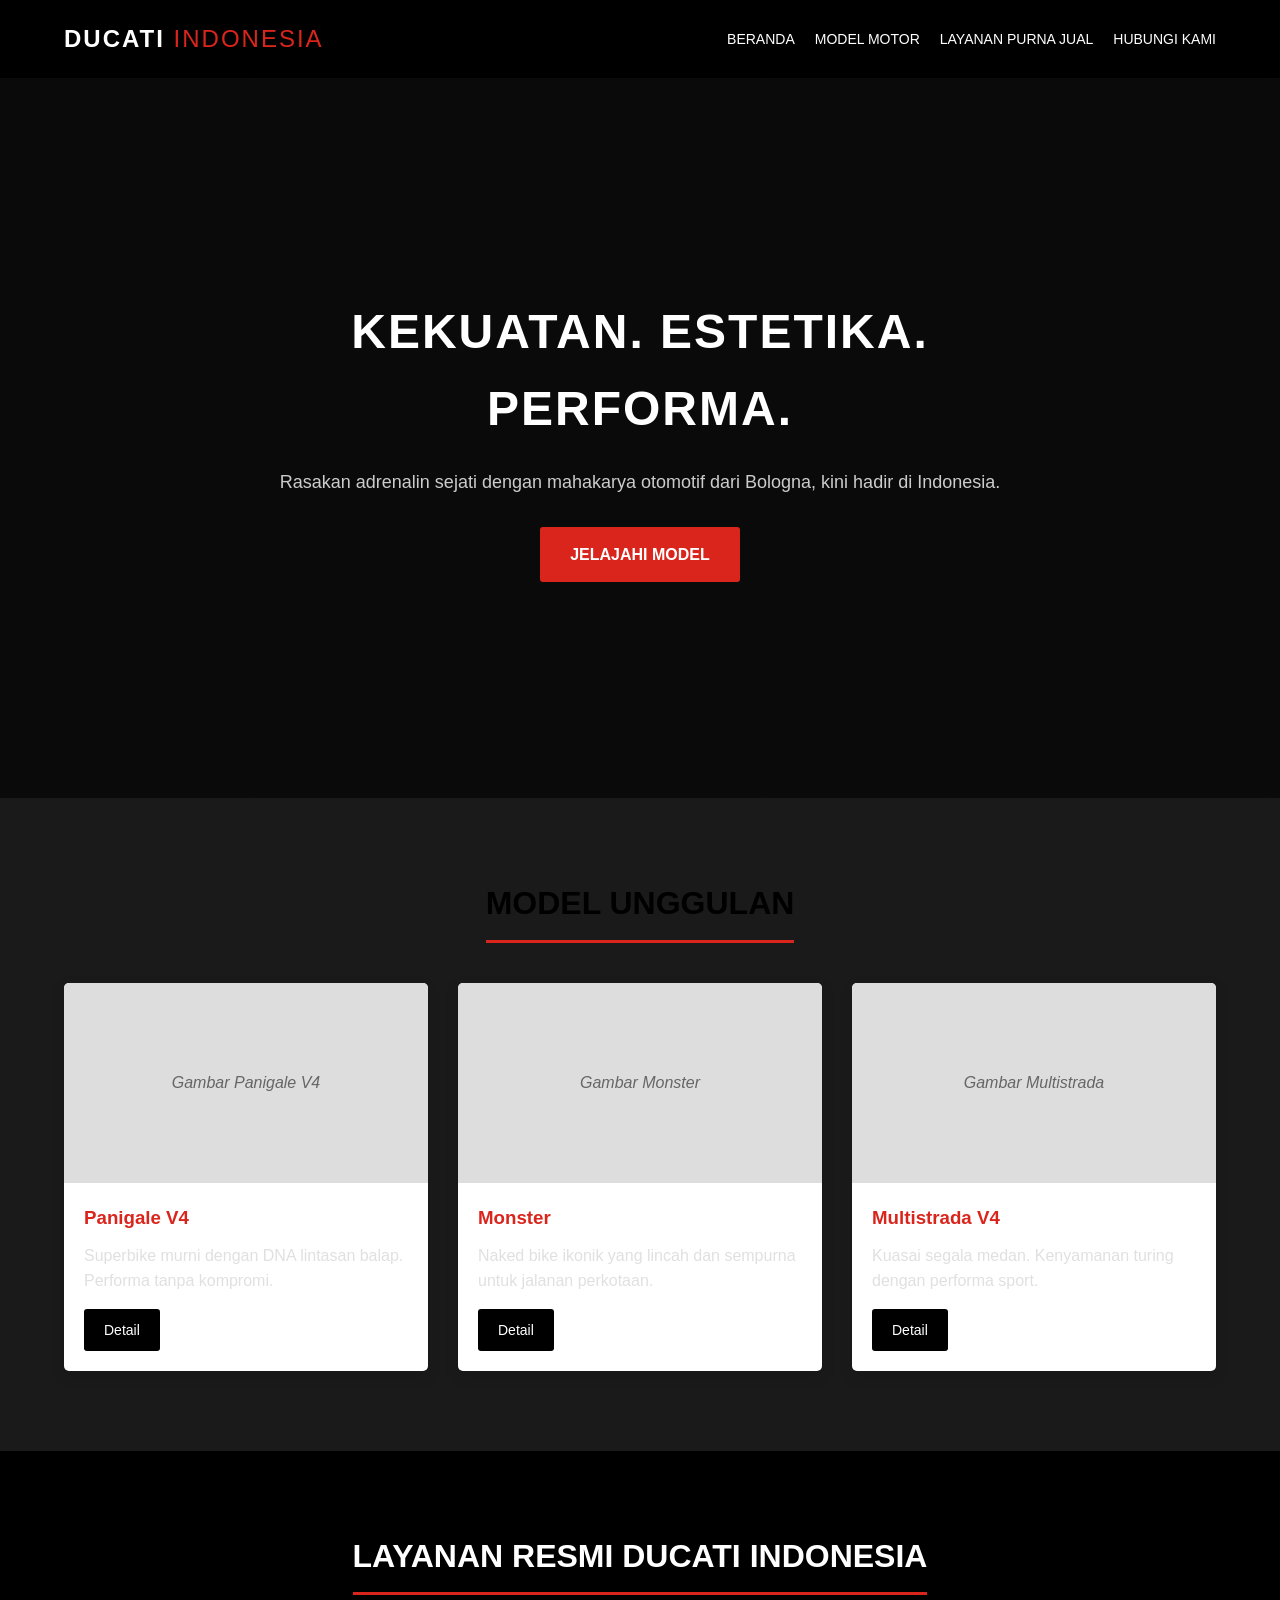
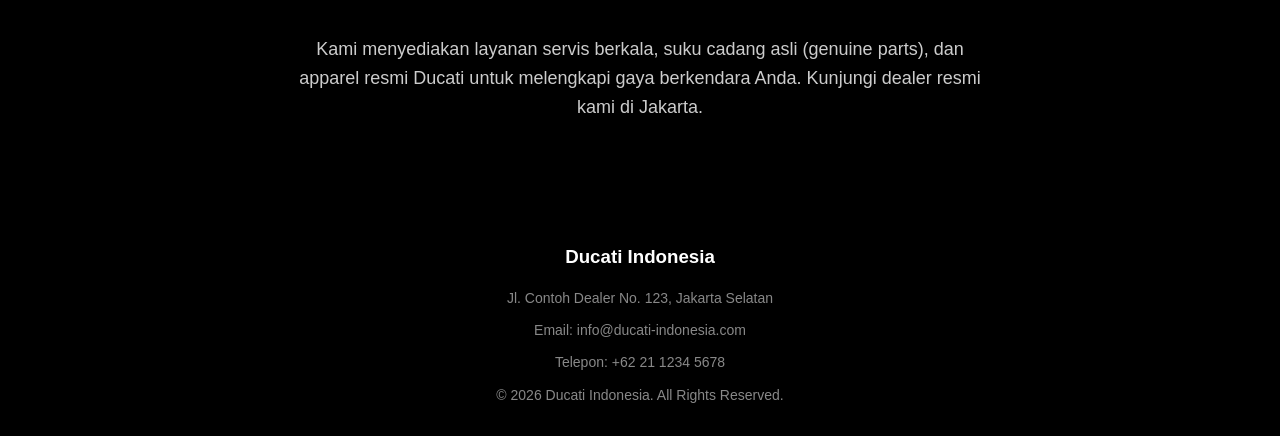
<file: index.html>
<!DOCTYPE html>
<html lang="id">
<head>
    <meta charset="UTF-8">
    <meta name="viewport" content="width=device-width, initial-scale=1.0">
    <title>Ducati Indonesia | Official Website</title>
    <link rel="stylesheet" href="style.css">
</head>
<body>

    <header class="navbar">
        <div class="container">
            <h1 class="logo">DUCATI <span>INDONESIA</span></h1>
            <nav>
                <ul>
                    <li><a href="#beranda">Beranda</a></li>
                    <li><a href="#model">Model Motor</a></li>
                    <li><a href="#layanan">Layanan Purna Jual</a></li>
                    <li><a href="#kontak">Hubungi Kami</a></li>
                </ul>
            </nav>
        </div>
    </header>

    <section id="beranda" class="hero">
        <div class="hero-content">
            <h2>Kekuatan. Estetika. Performa.</h2>
            <p>Rasakan adrenalin sejati dengan mahakarya otomotif dari Bologna, kini hadir di Indonesia.</p>
            <a href="#model" class="btn-primary">Jelajahi Model</a>
        </div>
    </section>

    <section id="model" class="models-section">
        <div class="container">
            <h2 class="section-title">Model Unggulan</h2>
            <div class="grid-models">
                <div class="card">
                    <div class="card-img placeholder-img">Gambar Panigale V4</div>
                    <div class="card-info">
                        <h3>Panigale V4</h3>
                        <p>Superbike murni dengan DNA lintasan balap. Performa tanpa kompromi.</p>
                        <a href="#" class="btn-secondary">Detail</a>
                    </div>
                </div>
                <div class="card">
                    <div class="card-img placeholder-img">Gambar Monster</div>
                    <div class="card-info">
                        <h3>Monster</h3>
                        <p>Naked bike ikonik yang lincah dan sempurna untuk jalanan perkotaan.</p>
                        <a href="#" class="btn-secondary">Detail</a>
                    </div>
                </div>
                <div class="card">
                    <div class="card-img placeholder-img">Gambar Multistrada</div>
                    <div class="card-info">
                        <h3>Multistrada V4</h3>
                        <p>Kuasai segala medan. Kenyamanan turing dengan performa sport.</p>
                        <a href="#" class="btn-secondary">Detail</a>
                    </div>
                </div>
            </div>
        </div>
    </section>

    <section id="layanan" class="service-section">
        <div class="container">
            <h2 class="section-title">Layanan Resmi Ducati Indonesia</h2>
            <p class="service-text">Kami menyediakan layanan servis berkala, suku cadang asli (genuine parts), dan apparel resmi Ducati untuk melengkapi gaya berkendara Anda. Kunjungi dealer resmi kami di Jakarta.</p>
        </div>
    </section>

    <footer id="kontak">
        <div class="container footer-content">
            <div>
                <h3>Ducati Indonesia</h3>
                <p>Jl. Contoh Dealer No. 123, Jakarta Selatan</p>
                <p>Email: info@ducati-indonesia.com</p>
                <p>Telepon: +62 21 1234 5678</p>
            </div>
            <div>
                <p>&copy; 2026 Ducati Indonesia. All Rights Reserved.</p>
            </div>
        </div>
    </footer>

</body>
</html>
</file>
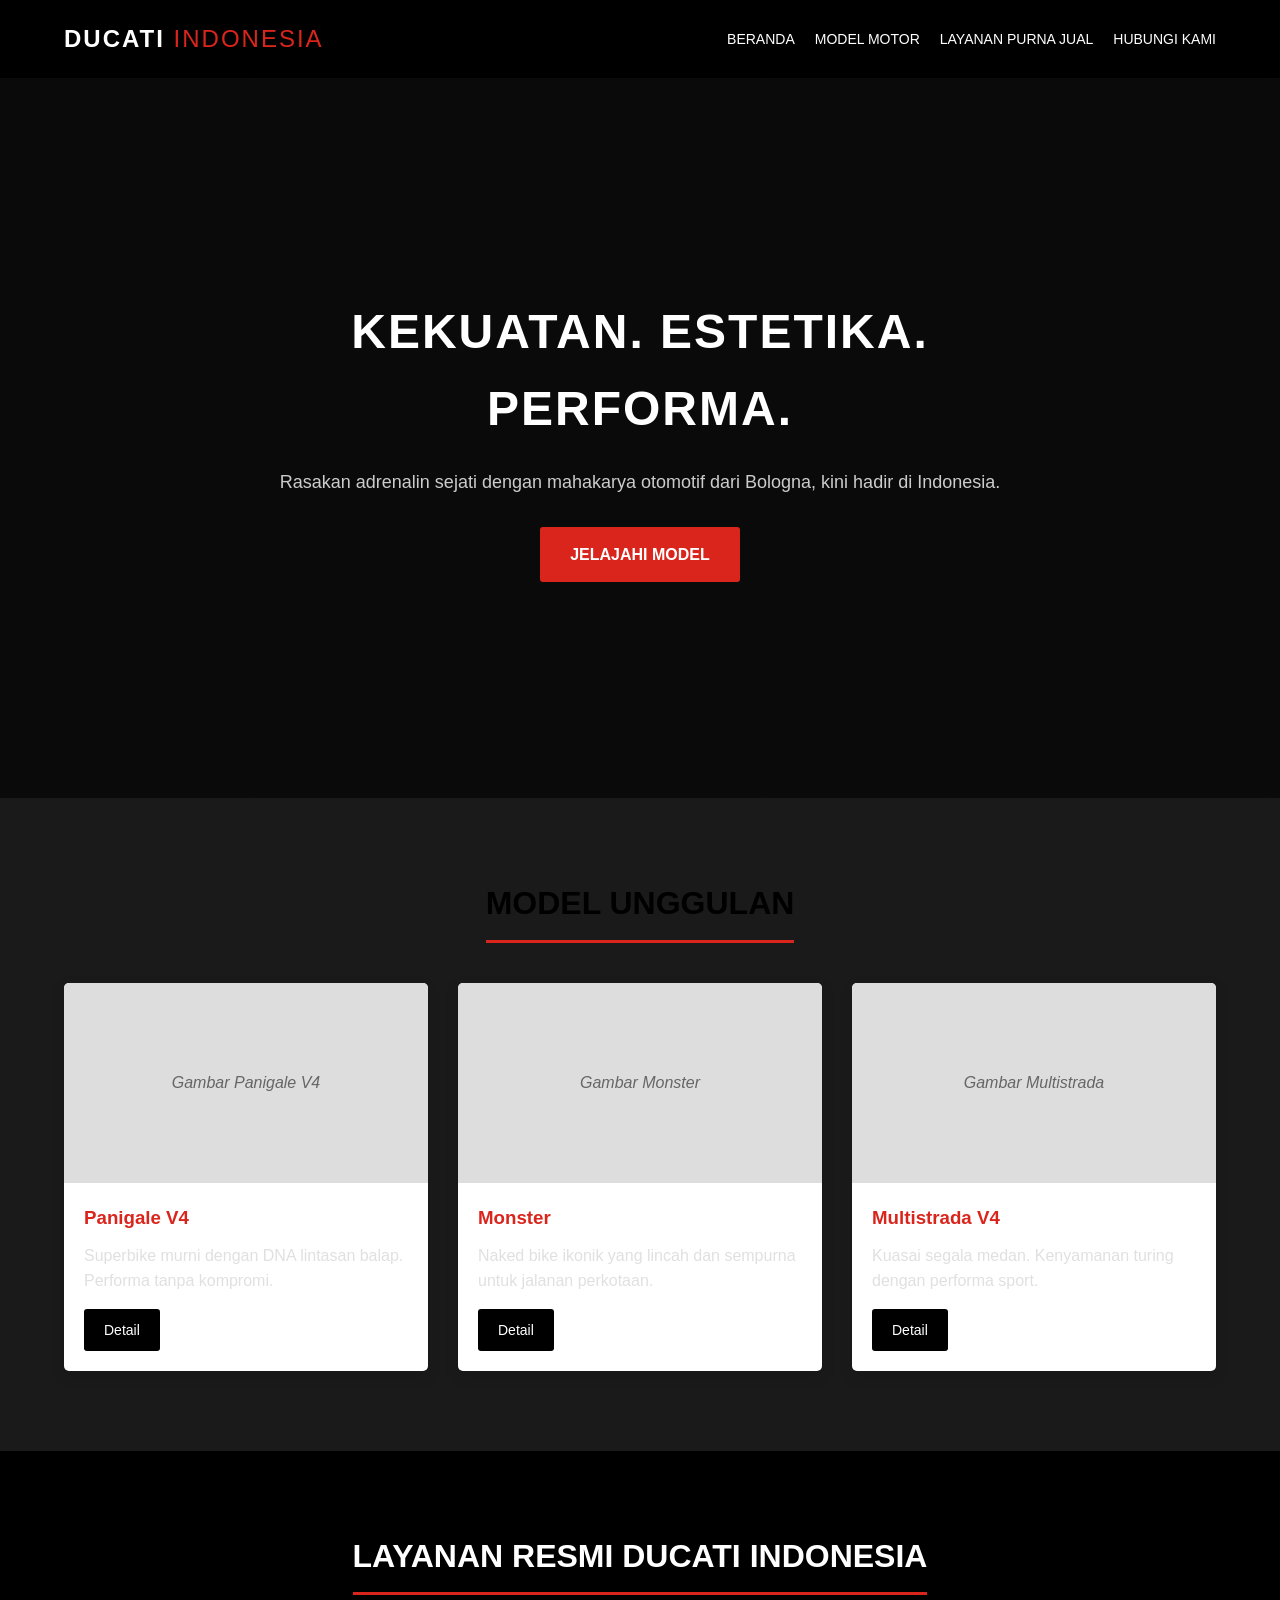
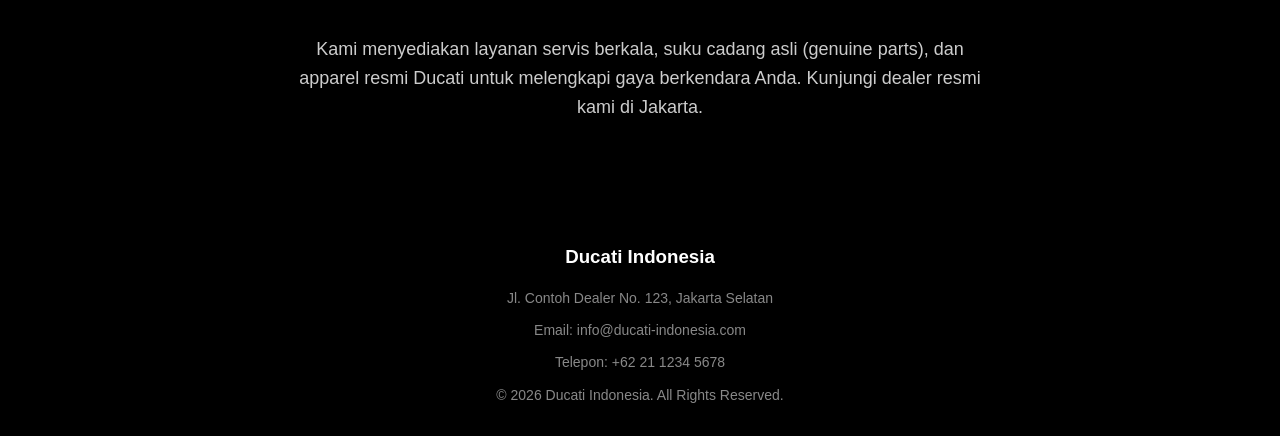
<file: company.html>
<!DOCTYPE html>
<html lang="id">
<head>
    <meta charset="UTF-8">
    <meta name="viewport" content="width=device-width, initial-scale=1.0">
    <title>Ducati Indonesia | Official Website</title>
    <link rel="stylesheet" href="style.css">
</head>
<body>

    <header class="navbar">
        <div class="container">
            <h1 class="logo">DUCATI <span>INDONESIA</span></h1>
            <nav>
                <ul>
                    <li><a href="#beranda">Beranda</a></li>
                    <li><a href="#model">Model Motor</a></li>
                    <li><a href="#layanan">Layanan Purna Jual</a></li>
                    <li><a href="#kontak">Hubungi Kami</a></li>
                </ul>
            </nav>
        </div>
    </header>

    <section id="beranda" class="hero">
        <div class="hero-content">
            <h2>Kekuatan. Estetika. Performa.</h2>
            <p>Rasakan adrenalin sejati dengan mahakarya otomotif dari Bologna, kini hadir di Indonesia.</p>
            <a href="#model" class="btn-primary">Jelajahi Model</a>
        </div>
    </section>

    <section id="model" class="models-section">
        <div class="container">
            <h2 class="section-title">Model Unggulan</h2>
            <div class="grid-models">
                <div class="card">
                    <div class="card-img placeholder-img">Gambar Panigale V4</div>
                    <div class="card-info">
                        <h3>Panigale V4</h3>
                        <p>Superbike murni dengan DNA lintasan balap. Performa tanpa kompromi.</p>
                        <a href="#" class="btn-secondary">Detail</a>
                    </div>
                </div>
                <div class="card">
                    <div class="card-img placeholder-img">Gambar Monster</div>
                    <div class="card-info">
                        <h3>Monster</h3>
                        <p>Naked bike ikonik yang lincah dan sempurna untuk jalanan perkotaan.</p>
                        <a href="#" class="btn-secondary">Detail</a>
                    </div>
                </div>
                <div class="card">
                    <div class="card-img placeholder-img">Gambar Multistrada</div>
                    <div class="card-info">
                        <h3>Multistrada V4</h3>
                        <p>Kuasai segala medan. Kenyamanan turing dengan performa sport.</p>
                        <a href="#" class="btn-secondary">Detail</a>
                    </div>
                </div>
            </div>
        </div>
    </section>

    <section id="layanan" class="service-section">
        <div class="container">
            <h2 class="section-title">Layanan Resmi Ducati Indonesia</h2>
            <p class="service-text">Kami menyediakan layanan servis berkala, suku cadang asli (genuine parts), dan apparel resmi Ducati untuk melengkapi gaya berkendara Anda. Kunjungi dealer resmi kami di Jakarta.</p>
        </div>
    </section>

    <footer id="kontak">
        <div class="container footer-content">
            <div>
                <h3>Ducati Indonesia</h3>
                <p>Jl. Contoh Dealer No. 123, Jakarta Selatan</p>
                <p>Email: info@ducati-indonesia.com</p>
                <p>Telepon: +62 21 1234 5678</p>
            </div>
            <div>
                <p>&copy; 2026 Ducati Indonesia. All Rights Reserved.</p>
            </div>
        </div>
    </footer>

</body>
</html>
</file>
<file: style.css>
/* Reset Dasar */
* {
    margin: 0;
    padding: 0;
    box-sizing: border-box;
    font-family: 'Segoe UI', Tahoma, Geneva, Verdana, sans-serif;
}

/* Variabel Warna Ducati */
:root {
    --ducati-red: #DA251D;
    --dark-bg: #111111;
    --light-bg: #F4F4F4;
    --text-color: #333333;
    --white: #FFFFFF;
}

body {
    background-color: var(--light-bg);
    color: var(--text-color);
    line-height: 1.6;
}

.container {
    width: 90%;
    max-width: 1200px;
    margin: auto;
}

/* Navigasi */
.navbar {
    background-color: var(--dark-bg);
    color: var(--white);
    padding: 20px 0;
    position: sticky;
    top: 0;
    z-index: 100;
}

.navbar .container {
    display: flex;
    justify-content: space-between;
    align-items: center;
}

.logo {
    font-size: 24px;
    letter-spacing: 2px;
}

.logo span {
    color: var(--ducati-red);
    font-weight: 300;
}

nav ul {
    list-style: none;
    display: flex;
}

nav ul li {
    margin-left: 20px;
}

nav ul li a {
    color: var(--white);
    text-decoration: none;
    font-size: 14px;
    text-transform: uppercase;
    transition: color 0.3s ease;
}

nav ul li a:hover {
    color: var(--ducati-red);
}

/* Hero Section */
.hero {
    background-color: #222;
    /* Jika Anda memiliki gambar, ganti URL di bawah ini */
    background-image: linear-gradient(rgba(0, 0, 0, 0.7), rgba(0, 0, 0, 0.7)), url('https://via.placeholder.com/1920x800/111/444?text=Gambar+Hero+Ducati');
    background-size: cover;
    background-position: center;
    height: 80vh;
    display: flex;
    align-items: center;
    text-align: center;
    color: var(--white);
}

.hero-content {
    max-width: 800px;
    margin: auto;
    padding: 0 20px;
}

.hero h2 {
    font-size: 48px;
    margin-bottom: 20px;
    text-transform: uppercase;
    letter-spacing: 2px;
}

.hero p {
    font-size: 18px;
    margin-bottom: 30px;
    color: #cccccc;
}

/* Tombol */
.btn-primary {
    display: inline-block;
    background-color: var(--ducati-red);
    color: var(--white);
    padding: 15px 30px;
    text-decoration: none;
    font-weight: bold;
    text-transform: uppercase;
    border-radius: 3px;
    transition: background 0.3s;
}

.btn-primary:hover {
    background-color: #b31d16;
}

.btn-secondary {
    display: inline-block;
    background-color: var(--dark-bg);
    color: var(--white);
    padding: 10px 20px;
    text-decoration: none;
    font-size: 14px;
    border-radius: 3px;
    margin-top: 15px;
    transition: background 0.3s;
}

.btn-secondary:hover {
    background-color: var(--ducati-red);
}

/* Section Global */
.section-title {
    text-align: center;
    font-size: 32px;
    margin-bottom: 40px;
    text-transform: uppercase;
    color: var(--dark-bg);
    border-bottom: 3px solid var(--ducati-red);
    display: inline-block;
    padding-bottom: 10px;
}

/* Models Section */
.models-section {
    padding: 80px 0;
    text-align: center;
}

.grid-models {
    display: grid;
    grid-template-columns: repeat(auto-fit, minmax(300px, 1fr));
    gap: 30px;
}

.card {
    background: var(--white);
    border-radius: 5px;
    overflow: hidden;
    box-shadow: 0 5px 15px rgba(0,0,0,0.1);
    transition: transform 0.3s;
}

.card:hover {
    transform: translateY(-5px);
}

.placeholder-img {
    height: 200px;
    background-color: #ddd;
    display: flex;
    align-items: center;
    justify-content: center;
    color: #666;
    font-style: italic;
}

.card-info {
    padding: 20px;
    text-align: left;
}

.card-info h3 {
    margin-bottom: 10px;
    color: var(--ducati-red);
}

/* Service Section */
.service-section {
    background-color: var(--dark-bg);
    color: var(--white);
    padding: 80px 0;
    text-align: center;
}

.service-section .section-title {
    color: var(--white);
}

.service-text {
    max-width: 700px;
    margin: auto;
    font-size: 18px;
    color: #ccc;
}

/* Footer */
footer {
    background-color: #000000;
    color: #888;
    padding: 40px 0 20px;
    text-align: center;
}

.footer-content h3 {
    color: var(--white);
    margin-bottom: 15px;
}

.footer-content p {
    margin-bottom: 10px;
    font-size: 14px;
}

/* Responsif untuk HP */
@media (max-width: 768px) {
    .navbar .container {
        flex-direction: column;
    }
    nav ul {
        margin-top: 15px;
        flex-wrap: wrap;
        justify-content: center;
    }
    nav ul li {
        margin: 5px 10px;
    }
    .hero h2 {
        font-size: 32px;
    }
}

:root {
    --ducati-red: #DA251D;
    --dark-bg: #000000;    /* Hitam pekat untuk aksen */
    --light-bg: #1A1A1A;   /* Hitam keabu-abuan untuk background dasar */
    --text-color: #E0E0E0; /* Teks warna terang agar mudah dibaca */
    --white: #FFFFFF;
}
</file>
